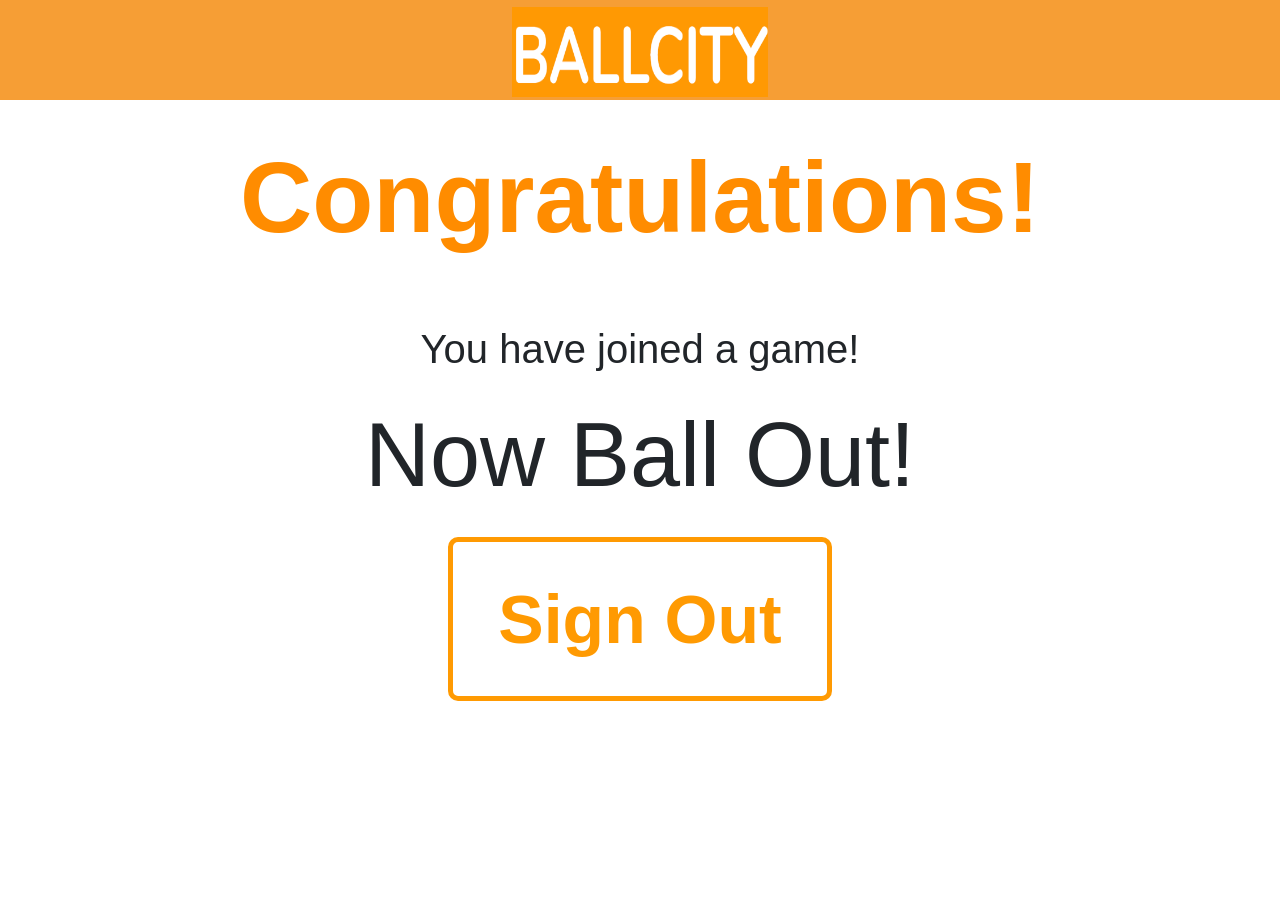
<file: Yeats-master/Final.html>
<!DOCTYPE html>
<html>
    <head>
        <title>BallCity</title>
        <link rel="stylesheet" type="text/css" href="Final.css">
        <link rel="shortcut icon" type="image/x-icon" href="favicon.ico"/>
        <link rel="stylesheet" href="https://stackpath.bootstrapcdn.com/bootstrap/4.1.2/css/bootstrap.min.css" integrity="sha384-Smlep5jCw/wG7hdkwQ/Z5nLIefveQRIY9nfy6xoR1uRYBtpZgI6339F5dgvm/e9B" crossorigin="anonymous">
    </head>
    <body>
        <div class="rectangle"></div>
        <img class="Log" src="Fun.png" alt="BallCity">
        <h1 class="Dock">Congratulations!</h1>
        <h1 class="Rock">You have joined a game!</h1>
        <h1 class="Wock">Now Ball Out!</h1>
        <button class="game" onclick="window.location.href='home.html'">Sign Out</button>
    </body>
</html>
</file>
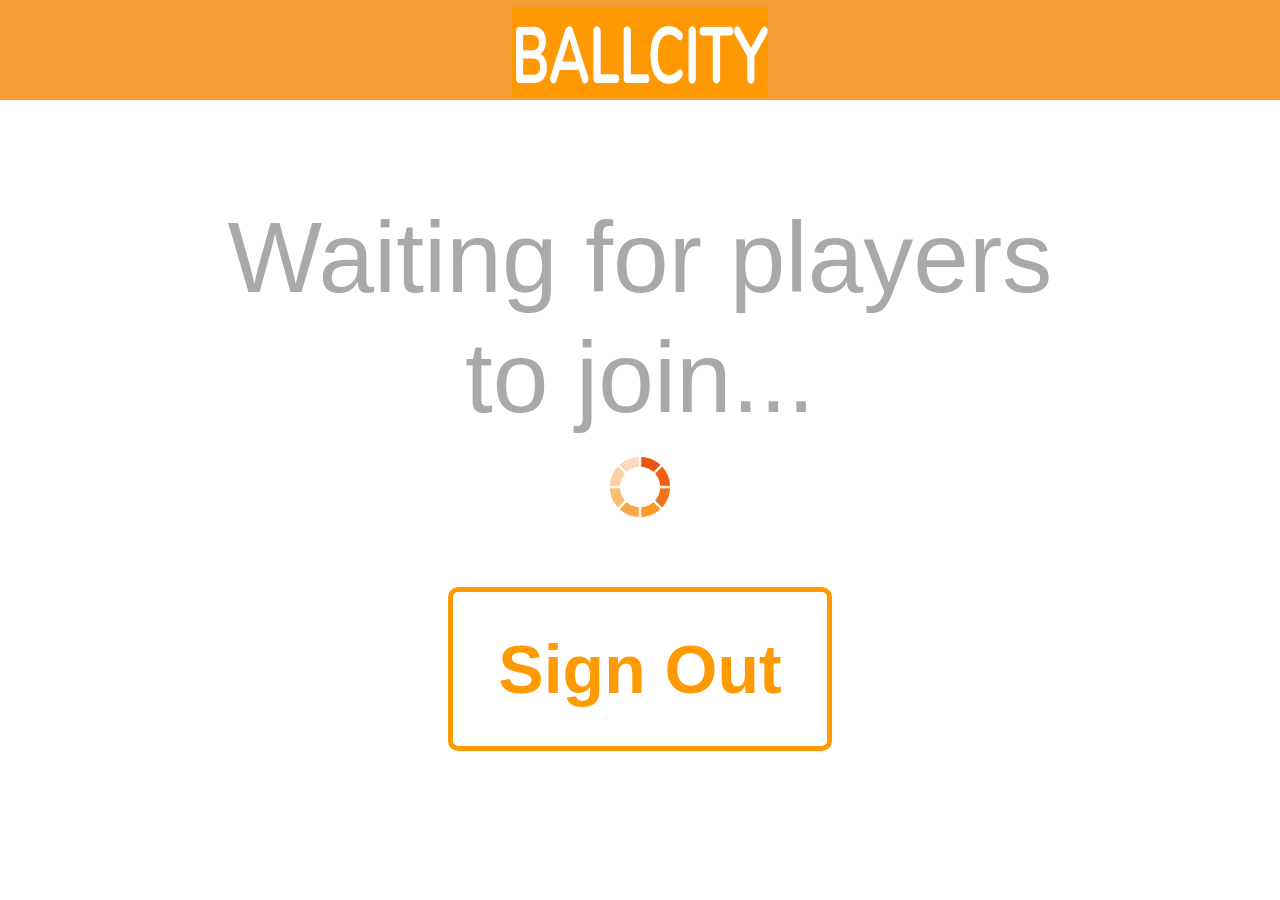
<file: Yeats-master/Flop.html>
<!DOCTYPE html>
<html>
    <head>
        <title>BallCity</title>
        <link rel="stylesheet" type="text/css" href="Flop.css">
        <link rel="shortcut icon" type="image/x-icon" href="favicon.ico"/>
        <link rel="stylesheet" href="https://stackpath.bootstrapcdn.com/bootstrap/4.1.2/css/bootstrap.min.css" integrity="sha384-Smlep5jCw/wG7hdkwQ/Z5nLIefveQRIY9nfy6xoR1uRYBtpZgI6339F5dgvm/e9B" crossorigin="anonymous">
    </head>
    <body>
        <div class="rectangle"></div>
        <img class="Log" src="Fun.png" alt="BallCity">
        <h1 class="tol">Waiting for players <br>
            to join...</h1>
        <img src="loading-gif-orange-8 (1).gif" alt="Loading..." class="yol">
        <button class="game" onclick="window.location.href='home.html'">Sign Out</button>
    </body>
</html>
</file>
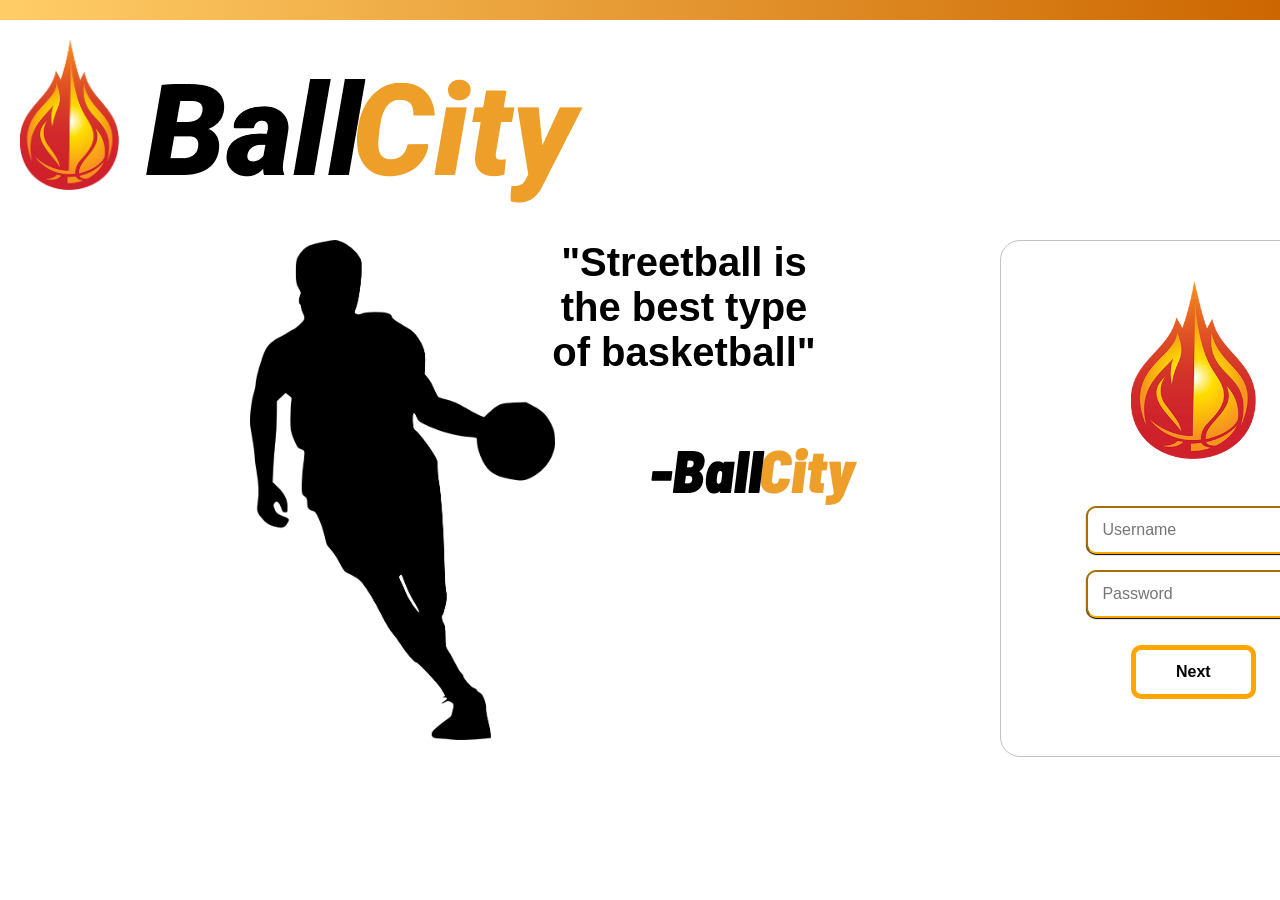
<file: Yeats-master/home.html>
<!DOCTYPE html>
<html>
    <head>
        <title>BallCity</title>
        <link rel="stylesheet" type="text/css" href="styles.css">
        <link rel="stylesheet" href="https://stackpath.bootstrapcdn.com/bootstrap/4.1.2/css/bootstrap.min.css" integrity="sha384-Smlep5jCw/wG7hdkwQ/Z5nLIefveQRIY9nfy6xoR1uRYBtpZgI6339F5dgvm/e9B" crossorigin="anonymous">
        <link rel="shortcut icon" type="image/x-icon" href="favicon.ico" />
    </head>  
    <body>
        
    <div class="rectangle2"></div>
        
        <img class="Image2" src="Logo.png" alt="BallCity">
        <img class="Log" src="Capture_burned.png" alt="BallCity">
        
    <div>
        <img class="image3" src="bball.png" alt="player">
    </div>
        <div>
            <h1 class="text1">"Streetball is the best type of basketball"</h1>
            <img class="Lit" src="Joy.png" alt="BallCity">
        </div>
    
                <div class="rectangle">
                    <img class="Image1" src="Logo.png" alt="BallCity">
                    
                        <input class="login" type="text" placeholder=" Username"id="Username" name="Username"><br>
                        
                        <input class="login2" type="password" placeholder=" Password" id="pasword" name="paswrod">
                        <button type="button" onclick="window.location.href='Main.html'"class="button">Next</button>
                </div>                       
            
            
    </body>  
</html>
</file>
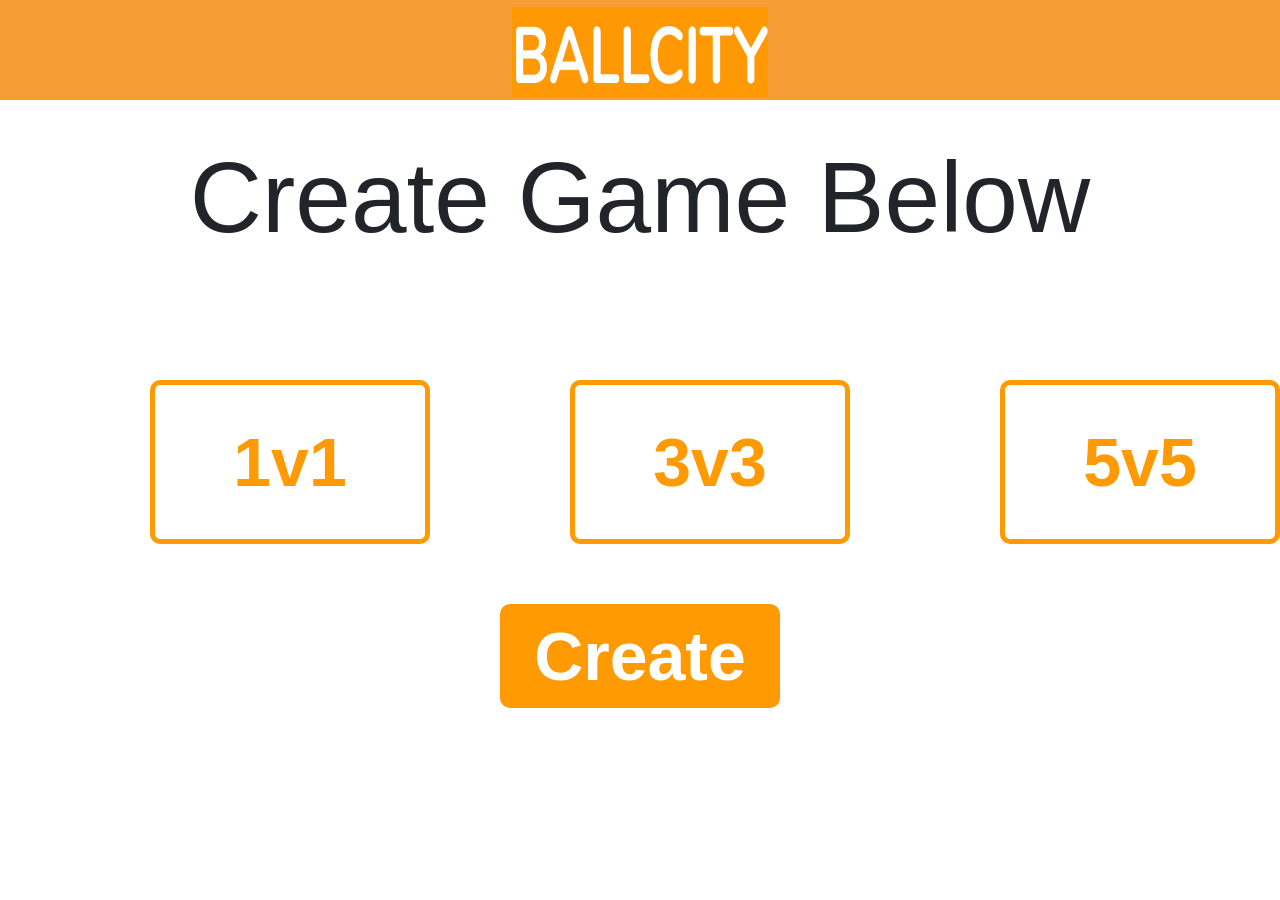
<file: Yeats-master/Host.html>
<!DOCTYPE html>
<html>
   <head>
    <title>BallCity</title>
        <link rel="stylesheet" type="text/css" href="Host.css">
        <link rel="shortcut icon" type="image/x-icon" href="favicon.ico"/>
        <link rel="stylesheet" href="https://stackpath.bootstrapcdn.com/bootstrap/4.1.2/css/bootstrap.min.css" integrity="sha384-Smlep5jCw/wG7hdkwQ/Z5nLIefveQRIY9nfy6xoR1uRYBtpZgI6339F5dgvm/e9B" crossorigin="anonymous">
    </head>
    <body>
        <div class="rectangle"></div>
        <img class="Log" src="Fun.png" alt="BallCity">
        <h1 class="Tip">Create Game Below</h1>
        <button class="game">1v1</button>
        <button class="gamee">3v3</button>
        <button class="gameee">5v5</button><br>
        <button class="gameeee" onclick="window.location.href='Flop.html'">Create</button>
    </body>
</html>
</file>
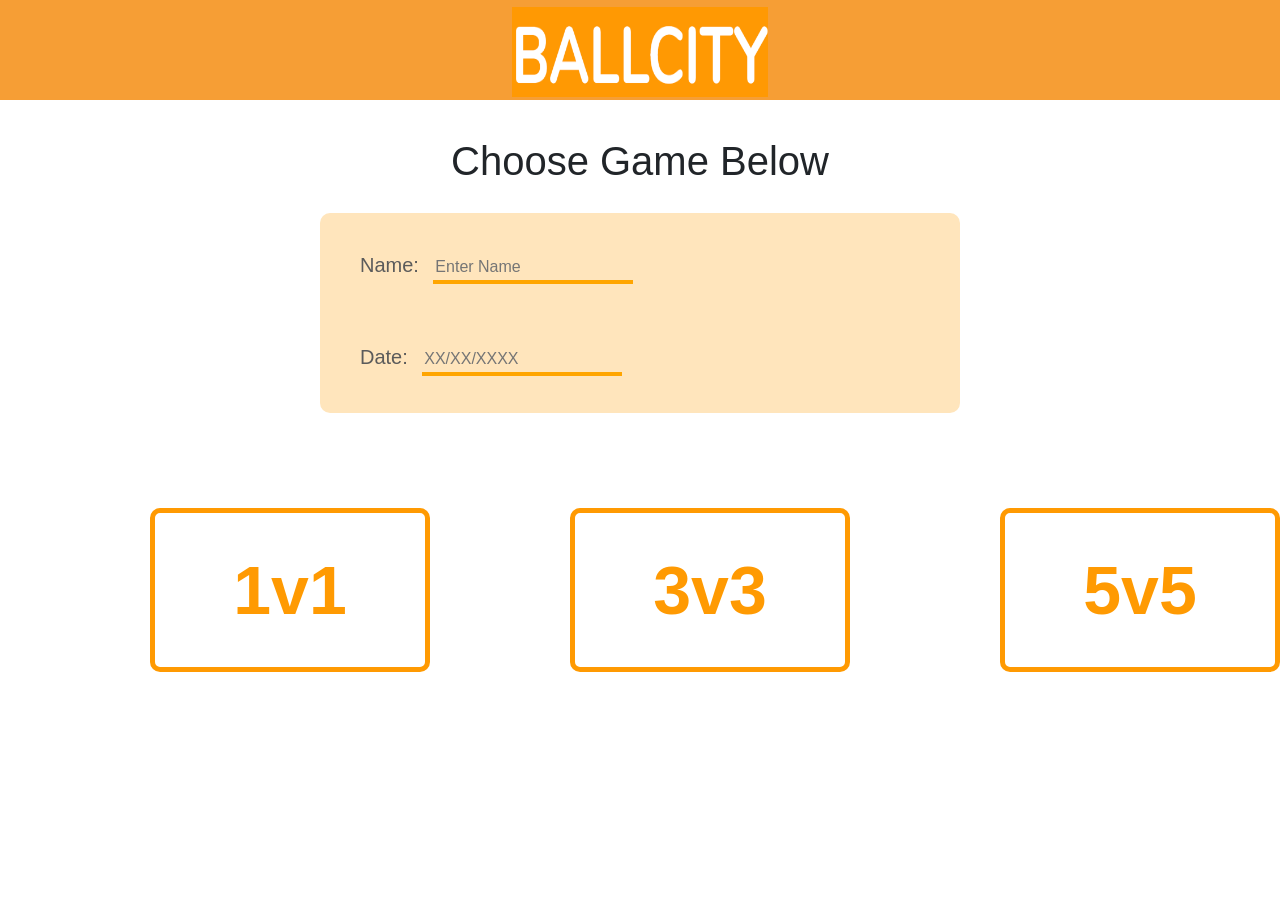
<file: Yeats-master/Join.html>
<!DOCTYPE html>
<html>
    <head>
        <title>BallCity</title>
        <link rel="stylesheet" type="text/css" href="Join.css">
        <link rel="shortcut icon" type="image/x-icon" href="favicon.ico"/>
        <link rel="stylesheet" href="https://stackpath.bootstrapcdn.com/bootstrap/4.1.2/css/bootstrap.min.css" integrity="sha384-Smlep5jCw/wG7hdkwQ/Z5nLIefveQRIY9nfy6xoR1uRYBtpZgI6339F5dgvm/e9B" crossorigin="anonymous">
    </head>
    <body>
        <div class="rectangle"></div>
        <img class="Log" src="Fun.png" alt="BallCity">
        <h1 class"Tip">Choose Game Below</h1>
        
        <div class="Hop">
            <h1 class="Pip">Name:</h1>
            <input id="Yip" placeholder="Enter Name" type="text" /><br>
            <h1 class="lip">Date:</h1>
            <input id="fip" placeholder="XX/XX/XXXX" type="text" />
        </div>
        <button class="game" onclick="window.location.href='Final.html'">1v1</button>
        <button class="gamee" onclick="window.location.href='Final.html'">3v3</button>
        <button class="gameee" onclick="window.location.href='Final.html'">5v5</button>
    </body>
</html>
</file>
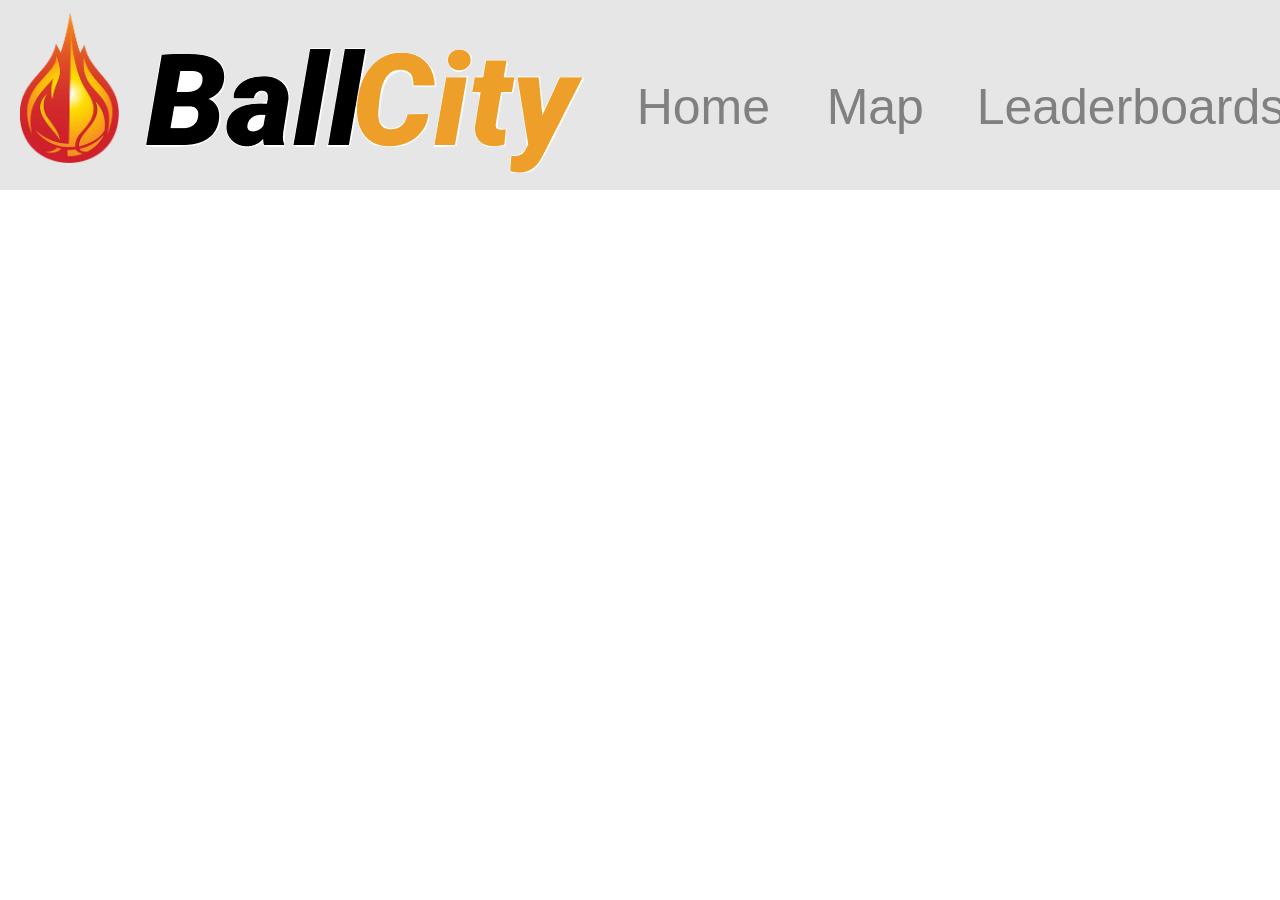
<file: Yeats-master/Leaderboard.html>
<!DOCTYPE html>
<html>
    <head>
        <title>BallCity</title>
        <link rel="stylesheet" type="text/css" href="Styles3.css">
        <link rel="shortcut icon" type="image/x-icon" href="favicon.ico"/>
        <link rel="stylesheet" href="https://stackpath.bootstrapcdn.com/bootstrap/4.1.2/css/bootstrap.min.css" integrity="sha384-Smlep5jCw/wG7hdkwQ/Z5nLIefveQRIY9nfy6xoR1uRYBtpZgI6339F5dgvm/e9B" crossorigin="anonymous">
    </head>
    <body>
    <div> 
        <div class="rectangle"></div>
        <img class="Image2" src="Logo.png" alt="BallCity">
        <img class="Log" src="Capture_burned.png" alt="BallCity">
        <button type="button" onclick="window.location.href='Main.html'"class="button">Home</button>
        <button type="button" onclick="window.location.href='Map.html'"class="button1">Map</button>
        <button type="button" onclick="window.location.href='Leaderboard.html'"class="button2">Leaderboards</button>
        <button type="button" onclick="window.location.href='Tournaments.html'"class="button3">Tournaments</button>
        

    </div>  
    </body>
</html>
</file>
<file: Yeats-master/Final.css>
.rectangle{

    height: 100px;

    width:100%;

    background:#F69E35;

    display: inline-block;

}





        .Man{

            display:inline-block;

            width:200px;

            margin-left:150px;

            margin-top:50px;

            position:fixed;

        }

        .Rectangle3{

            height:400px;

            width:400px;

            background-color: lightgrey;

            border: 5px solid #C2C2C2;

            border-radius: 5px;

            margin-top:280px;

            margin-left:55px;

        }

        .Log{

            margin-top:-100px;
            display: block;
            margin-left: auto;
            margin-right: auto;
            width: 20%;
            

            display:fixed;
            height:90px;
            

        }

       
        /* Always set the map height explicitly to define the size of the div
       * element that contains the map. */
      #map {
        height:500px;
        padding:100px;
        border-radius:5px;
        border-color:#F69E35;
        border-width:2px;
      }
      /* Optional: Makes the sample page fill the window. */
      html, body {
        height: 100%;
        margin: 0;
        padding: 0;
      }
      table {
        font-size: 12px;
      }
      #map {
        width: 100%;
        padding-top:-100px;
        display:inline-block;
        border-style:solid;
        
      }
      #listing {
        width: 350px;
        height: 500px;;
        overflow: auto;
        left: 442px;
        cursor: pointer;
        overflow-x: hidden;
        overflow: scroll;
        border-width:40px;
        margin-left: 50%;
        margin-top: 0px;
        z-index: 5;
        position: absolute;

      }
      #resultsTable {
        width: 240px;
        border: solid 2px orange;
        z-index: 5;
        position: absolute;

      }
      #findhotels {
        display: inline-block;
        font-size: 35px;
        
      }
      .results{
        z-index: 5;
        position: absolute;
      }
      
      #locationField {
        display: inline-block;
        
      }
      #controls {
        display: inline-block;
        
      }
      #autocomplete {
        display: inline-block;
        height: 60px;
        width: 200px;
        padding-left: 15px;
        border: solid 2px orange;
        border-radius: 5px;
      }
      #country {
        width: 100%;
        display: inline-block;
        margin-right: auto;
        width: 200px;
        border-radius:5px;
        padding:3px;
        border: solid 2px orange;
        height:60px;
        top:129px;
        
      }
      .placeIcon {
        width: 20px;
        height: 34px;
        margin: 4px;
      }
      .hotelIcon {
        width: 24px;
        height: 24px;
      }
      #rating {
        font-size: 13px;
        font-family: Arial Unicode MS;
      }
      .iw_table_row {
        height: 18px;
      }
      .iw_attribute_name {
        font-weight: bold;
        text-align: right;
      }
      .iw_table_icon {
        text-align: right;
      }
      .box{
        background-color: white;
        height: 250px;
      }

      .game{
        width: 30%;
        height: 164px;
        
        font-style: normal;
        font-weight: normal;
        
        font-size: 68px;
        text-align: center;
        color: #FF9A02;
        background: #FFFFFF;
        border: 5px solid #FF9A02;
        box-sizing: border-box;
        display:block;
        margin: auto;
        
        cursor: pointer;
        font-weight:bold;
        border-radius:10px;
      }

      .gamee{
        position: absolute;
        width: 280px;
        height: 164px;
        
        font-style: normal;
        font-weight: normal;
        line-height: normal;
        font-size: 68px;
        text-align: center;
        color: #FF9A02;
        background: #FFFFFF;
        border: 5px solid #FF9A02;
        box-sizing: border-box;
        margin-left:570px;
        margin-top:95px;
        cursor:pointer;
        font-weight:bold;
        border-radius:10px;
      }
      .gameee{
        position: absolute;
        width: 280px;
        height: 164px;
       
        font-style: normal;
        font-weight: normal;
        line-height: normal;
        font-size: 68px;
        text-align: center;
        color: #FF9A02;
        background: #FFFFFF;
        border: 5px solid #FF9A02;
        box-sizing: border-box;
        margin-left:1000px;
        margin-top:95px;
        cursor:pointer;
        font-weight:bold;
        border-radius:10px;
      }
      .gameee:hover{
        background-color:#FF9A02;
        color:white;
      }
      .gamee:hover{
        background-color:#FF9A02;
        color:white;
      }
      .game:hover{
        background-color:#FF9A02;
        color:white;
      }
      .hardwood{
        display: block;
        margin-left: auto;
        margin-right: auto;
        width: 50%;
        margin-top:50px;
        height:350px;
        width:390px;
        border-radius:20px;
      }

      h1{
          text-align:center;
          padding-top:40px;
          padding-bottom: 20px;
      }

      #Yip{
        border: 0;
        outline: 0;
        background: transparent;
        border-bottom: 4px solid orange;
        margin-left: 10px;
        display:inline-block;
        -webkit-transition: width .20s ease-in-out;
        transition: width .20s ease-in-out;
        width:200px;
        
        
      }

      #Yip:focus{
          width:400px;
      }

      .Hop{
        background-color: #FFE5BC;
        width:  50%;
        height: 200px;
        display:block;
        margin-left:auto;
        margin-right:auto;
        border-radius:10px;
      }

      .Pip{
        font-size:20px;
        display:inline-block;
        padding-left:40px;
        color:#5B5B5B;
      }

      .lip{
        font-size:20px;
        display:inline-block;
        padding-left:40px;
        color:#5B5B5B;
      }

      #fip{
        border: 0;
        outline: 0;
        background: transparent;
        border-bottom: 4px solid orange;
        margin-left: 10px;
        display:inline-block;
        -webkit-transition: width .20s ease-in-out;
        transition: width .20s ease-in-out;
        width:200px;
      }

      #fip:focus{
        width:400px;
      }
.Dock{
    color:darkorange;
    font-size:100px;
    font-weight:bold;
    }

      .Wock{
          font-size:90px;
          padding-top:0px;
          
      }
</file>
<file: Yeats-master/Flop.css>
.rectangle{

    height: 100px;

    width:100%;

    background:#F69E35;

    display: inline-block;

}





        .Man{

            display:inline-block;

            width:200px;

            margin-left:150px;

            margin-top:50px;

            position:fixed;

        }

        .Rectangle3{

            height:400px;

            width:400px;

            background-color: lightgrey;

            border: 5px solid #C2C2C2;

            border-radius: 5px;

            margin-top:280px;

            margin-left:55px;

        }

        .Log{

            margin-top:-100px;
            display: block;
            margin-left: auto;
            margin-right: auto;
            width: 20%;
            

            display:fixed;
            height:90px;
            

        }
        .game:hover{
            background-color:#FF9A02;
            color:white;
          }
        .game{
            width: 30%;
            height: 164px;
            
            font-style: normal;
            font-weight: normal;
            
            font-size: 68px;
            text-align: center;
            color: #FF9A02;
            background: #FFFFFF;
            border: 5px solid #FF9A02;
            box-sizing: border-box;
            display:block;
            margin-right: auto;
            margin-left:auto;
            margin-top:70px;
            cursor: pointer;
            font-weight:bold;
            border-radius:10px;
          }

       
        /* Always set the map height explicitly to define the size of the div
       * element that contains the map. */
      #map {
        height:500px;
        padding:100px;
        border-radius:5px;
        border-color:#F69E35;
        border-width:2px;
      }
      /* Optional: Makes the sample page fill the window. */
      html, body {
        height: 100%;
        margin: 0;
        padding: 0;
      }
      table {
        font-size: 12px;
      }
      #map {
        width: 100%;
        padding-top:-100px;
        display:inline-block;
        border-style:solid;
        
      }
      #listing {
        width: 350px;
        height: 500px;;
        overflow: auto;
        left: 442px;
        cursor: pointer;
        overflow-x: hidden;
        overflow: scroll;
        border-width:40px;
        margin-left: 50%;
        margin-top: 0px;
        z-index: 5;
        position: absolute;

      }
      #resultsTable {
        width: 240px;
        border: solid 2px orange;
        z-index: 5;
        position: absolute;

      }
      #findhotels {
        display: inline-block;
        font-size: 35px;
        
      }
      .results{
        z-index: 5;
        position: absolute;
      }
      .search{
        position: absolute;
        top: 130px;
        z-index: 5;
        max-width: 80%;
        margin-left: 35%;
      }
      #locationField {
        display: inline-block;
        
      }
      #controls {
        display: inline-block;
        
      }
      #autocomplete {
        display: inline-block;
        height: 60px;
        width: 200px;
        padding-left: 15px;
        border: solid 2px orange;
        border-radius: 5px;
      }
      #country {
        width: 100%;
        display: inline-block;
        margin-right: auto;
        width: 200px;
        border-radius:5px;
        padding:3px;
        border: solid 2px orange;
        height:60px;
        top:129px;
        
      }
      .placeIcon {
        width: 20px;
        height: 34px;
        margin: 4px;
      }
      .hotelIcon {
        width: 24px;
        height: 24px;
      }
      #rating {
        font-size: 13px;
        font-family: Arial Unicode MS;
      }
      .iw_table_row {
        height: 18px;
      }
      .iw_attribute_name {
        font-weight: bold;
        text-align: right;
      }
      .iw_table_icon {
        text-align: right;
      }
      .box{
        background-color: white;
        height: 250px;
      }

      
      .gamee{
        position: absolute;
        width: 180px;
        height: 64px;
        font-family: Roboto;
        font-style: normal;
        font-weight: normal;
        line-height: normal;
        font-size: 38px;
        text-align: center;
        color: #FF9A02;
        background: #FFFFFF;
        border: 2px solid #FF9A02;
        box-sizing: border-box;
        margin-left:900px;
        margin-top:75px;
        cursor:pointer;
      }
.yol{
    height:60px;
    width:60px;
    margin-top:20px;
    margin-left:auto;
    margin-right:auto;
    display:block;
    

}

.tol{
    color:darkgrey;
    font-size:100px;
    text-align:center;
    margin-top:100px;
}
</file>
<file: Yeats-master/styles.css>
.rectangle{
    position: fixed;
    width: 400px;
    height: 517px;
    margin-left:1000px;
    margin-top: -500px;
    background: #FFFFFF;
    border: 1px solid #C2C2C2;
    box-sizing: border-box;
    border-radius: 20px;
    display:inline-block;

}
.Image1{
    position: fixed;
    width: 125px;
    height: 178px;
    margin-left:130px;
    margin-top: 40px;
    display: inline-block
    
}
.login{
    margin-top: 265px;
    margin-left: 85px;
    position: fixed;
    padding:10px;
    border-radius:10px;
    border-color:orange;
    box-shadow: 0px 1px 1px
}
    
.login2{
    margin-top: 305px;
    margin-left: 85px;
    position: fixed;
    padding:10px;
    border-radius:10px;
    border-color:orange;
    box-shadow: 0px 1px 1px
}
body{
background-color:green;
}
.button{
    position:fixed;
    margin-top: 380px;
margin-left:130px;
   background-color: white;
   font-weight:bold;
   border-color:orange;
   border-style:solid;
   border-width: 5px;
   padding:10px 40px;
   border-radius:10px;
   cursor: pointer;
}
.button:hover{
    background: linear-gradient(to right, #ffcc66 1%, #cc6600 100%);
    color:white;
}


.Image2{
    display:inline-block;
    height: 190px;
    padding:20px;
}

.rectangle2{
    height: 20px;
    width:100%;
    background: linear-gradient(to right, #ffcc66 1%, #cc6600 100%);
}
.image3{
    margin-left:250px;
    height:500px;
    margin-top:30px;
    
}

.text1{
    position: absolute;
width: 268px;
height: 100px;
margin-left:550px;

font-style: normal;
font-weight: bold;
line-height: normal;
font-size: 40px;
text-align: center;
margin-top:-500px;
color: #000000;
}
.text2{
    position: absolute;
width: 57px;
height: 36px;



padding-left:725px;
font-weight: 400;
line-height: normal;
font-size: 40px;
text-align: center;
margin-top:-300px;
color: #000000;
}
.text3{
    position: absolute;
width: 48px;
height: 36px;

padding-left:800px;
font-weight: 900;
line-height: normal;
font-size: 40px;
text-align: center;
margin-top:-300px;
color: #ED9F2A;
}

.Log{
    margin-top: 45px;
}

.Lit{
    margin-left:650px;
    margin-top:-300px;
    display:inline-block;
    position:fixed;
}
</file>
<file: Yeats-master/Host.css>
.rectangle{

    height: 100px;

    width:100%;

    background:#F69E35;

    display: inline-block;

}





        .Man{

            display:inline-block;

            width:200px;

            margin-left:150px;

            margin-top:50px;

            position:fixed;

        }

        .Rectangle3{

            height:400px;

            width:400px;

            background-color: lightgrey;

            border: 5px solid #C2C2C2;

            border-radius: 5px;

            margin-top:280px;

            margin-left:55px;

        }

        .Log{

            margin-top:-100px;
            display: block;
            margin-left: auto;
            margin-right: auto;
            width: 20%;
            

            display:fixed;
            height:90px;
            

        }

       
        /* Always set the map height explicitly to define the size of the div
       * element that contains the map. */
      #map {
        height:500px;
        padding:100px;
        border-radius:5px;
        border-color:#F69E35;
        border-width:2px;
      }
      /* Optional: Makes the sample page fill the window. */
      html, body {
        height: 100%;
        margin: 0;
        padding: 0;
      }
      table {
        font-size: 12px;
      }
      #map {
        width: 100%;
        padding-top:-100px;
        display:inline-block;
        border-style:solid;
        
      }
      #listing {
        width: 350px;
        height: 500px;;
        overflow: auto;
        left: 442px;
        cursor: pointer;
        overflow-x: hidden;
        overflow: scroll;
        border-width:40px;
        margin-left: 50%;
        margin-top: 0px;
        z-index: 5;
        position: absolute;

      }
      #resultsTable {
        width: 240px;
        border: solid 2px orange;
        z-index: 5;
        position: absolute;

      }
      #findhotels {
        display: inline-block;
        font-size: 35px;
        
      }
      .results{
        z-index: 5;
        position: absolute;
      }
      
      #locationField {
        display: inline-block;
        
      }
      #controls {
        display: inline-block;
        
      }
      #autocomplete {
        display: inline-block;
        height: 60px;
        width: 200px;
        padding-left: 15px;
        border: solid 2px orange;
        border-radius: 5px;
      }
      #country {
        width: 100%;
        display: inline-block;
        margin-right: auto;
        width: 200px;
        border-radius:5px;
        padding:3px;
        border: solid 2px orange;
        height:60px;
        top:129px;
        
      }
      .placeIcon {
        width: 20px;
        height: 34px;
        margin: 4px;
      }
      .hotelIcon {
        width: 24px;
        height: 24px;
      }
      #rating {
        font-size: 13px;
        font-family: Arial Unicode MS;
      }
      .iw_table_row {
        height: 18px;
      }
      .iw_attribute_name {
        font-weight: bold;
        text-align: right;
      }
      .iw_table_icon {
        text-align: right;
      }
      .box{
        background-color: white;
        height: 250px;
      }

      .game{
        position: absolute;
        width: 280px;
        height: 164px;
        
        font-style: normal;
        font-weight: normal;
        line-height: normal;
        font-size: 68px;
        text-align: center;
        color: #FF9A02;
        background: #FFFFFF;
        border: 5px solid #FF9A02;
        box-sizing: border-box;
        margin-left:150px;
        margin-top:95px;
        cursor: pointer;
        font-weight:bold;
        border-radius:10px;
      }

      .gamee{
        position: absolute;
        width: 280px;
        height: 164px;
        
        font-style: normal;
        font-weight: normal;
        line-height: normal;
        font-size: 68px;
        text-align: center;
        color: #FF9A02;
        background: #FFFFFF;
        border: 5px solid #FF9A02;
        box-sizing: border-box;
        margin-left:570px;
        margin-top:95px;
        cursor:pointer;
        font-weight:bold;
        border-radius:10px;
      }
      .gameee{
        position: absolute;
        width: 280px;
        height: 164px;
       
        font-style: normal;
        font-weight: normal;
        line-height: normal;
        font-size: 68px;
        text-align: center;
        color: #FF9A02;
        background: #FFFFFF;
        border: 5px solid #FF9A02;
        box-sizing: border-box;
        margin-left:1000px;
        margin-top:95px;
        cursor:pointer;
        font-weight:bold;
        border-radius:10px;
      }
      .gameee:hover{
        background-color:#FF9A02;
        color:white;
      }
      .gameeee{
        
        width: 280px;
        height: 104px;
       
        font-style: normal;
        font-weight: normal;
        line-height: normal;
        font-size: 68px;
        text-align: center;
        color: #FFFFFF;
        background: #FF9A02;
        border: 5px solid #FF9A02;
        box-sizing: border-box;
        margin-left:auto;
        margin-top:295px;
        cursor:pointer;
        font-weight:bold;
        border-radius:10px;
        margin-right:auto;
        display:block;
      }
      .gameeee:hover{
        background-color:#FFFFFF;
        color:#FF9A02;
      }
      .gamee:hover{
        background-color:#FF9A02;
        color:white;
      }
      .game:hover{
        background-color:#FF9A02;
        color:white;
      }
      .hardwood{
        display: block;
        margin-left: auto;
        margin-right: auto;
        width: 50%;
        margin-top:50px;
        height:350px;
        width:390px;
        border-radius:20px;
      }

      .Tip{
          text-align:center;
          padding-top:40px;
          padding-bottom: 20px;
          font-size:100px;
      }

      #Yip{
        border: 0;
        outline: 0;
        background: transparent;
        border-bottom: 4px solid orange;
        margin-left: 10px;
        display:inline-block;
        -webkit-transition: width .20s ease-in-out;
        transition: width .20s ease-in-out;
        width:200px;
        
        
      }

      #Yip:focus{
          width:400px;
      }

      .Hop{
        background-color: #FFE5BC;
        width:  50%;
        height: 200px;
        display:block;
        margin-left:auto;
        margin-right:auto;
        border-radius:10px;
      }

      .Pip{
        font-size:20px;
        display:inline-block;
        padding-left:40px;
        color:#5B5B5B;
      }

      .lip{
        font-size:20px;
        display:inline-block;
        padding-left:40px;
        color:#5B5B5B;
      }

      #fip{
        border: 0;
        outline: 0;
        background: transparent;
        border-bottom: 4px solid orange;
        margin-left: 10px;
        display:inline-block;
        -webkit-transition: width .20s ease-in-out;
        transition: width .20s ease-in-out;
        width:200px;
      }

      #fip:focus{
        width:400px;
      }
</file>
<file: Yeats-master/Join.css>
.rectangle{

    height: 100px;

    width:100%;

    background:#F69E35;

    display: inline-block;

}





        .Man{

            display:inline-block;

            width:200px;

            margin-left:150px;

            margin-top:50px;

            position:fixed;

        }

        .Rectangle3{

            height:400px;

            width:400px;

            background-color: lightgrey;

            border: 5px solid #C2C2C2;

            border-radius: 5px;

            margin-top:280px;

            margin-left:55px;

        }

        .Log{

            margin-top:-100px;
            display: block;
            margin-left: auto;
            margin-right: auto;
            width: 20%;
            

            display:fixed;
            height:90px;
            

        }

       
        /* Always set the map height explicitly to define the size of the div
       * element that contains the map. */
      #map {
        height:500px;
        padding:100px;
        border-radius:5px;
        border-color:#F69E35;
        border-width:2px;
      }
      /* Optional: Makes the sample page fill the window. */
      html, body {
        height: 100%;
        margin: 0;
        padding: 0;
      }
      table {
        font-size: 12px;
      }
      #map {
        width: 100%;
        padding-top:-100px;
        display:inline-block;
        border-style:solid;
        
      }
      #listing {
        width: 350px;
        height: 500px;;
        overflow: auto;
        left: 442px;
        cursor: pointer;
        overflow-x: hidden;
        overflow: scroll;
        border-width:40px;
        margin-left: 50%;
        margin-top: 0px;
        z-index: 5;
        position: absolute;

      }
      #resultsTable {
        width: 240px;
        border: solid 2px orange;
        z-index: 5;
        position: absolute;

      }
      #findhotels {
        display: inline-block;
        font-size: 35px;
        
      }
      .results{
        z-index: 5;
        position: absolute;
      }
      
      #locationField {
        display: inline-block;
        
      }
      #controls {
        display: inline-block;
        
      }
      #autocomplete {
        display: inline-block;
        height: 60px;
        width: 200px;
        padding-left: 15px;
        border: solid 2px orange;
        border-radius: 5px;
      }
      #country {
        width: 100%;
        display: inline-block;
        margin-right: auto;
        width: 200px;
        border-radius:5px;
        padding:3px;
        border: solid 2px orange;
        height:60px;
        top:129px;
        
      }
      .placeIcon {
        width: 20px;
        height: 34px;
        margin: 4px;
      }
      .hotelIcon {
        width: 24px;
        height: 24px;
      }
      #rating {
        font-size: 13px;
        font-family: Arial Unicode MS;
      }
      .iw_table_row {
        height: 18px;
      }
      .iw_attribute_name {
        font-weight: bold;
        text-align: right;
      }
      .iw_table_icon {
        text-align: right;
      }
      .box{
        background-color: white;
        height: 250px;
      }

      .game{
        position: absolute;
        width: 280px;
        height: 164px;
        
        font-style: normal;
        font-weight: normal;
        line-height: normal;
        font-size: 68px;
        text-align: center;
        color: #FF9A02;
        background: #FFFFFF;
        border: 5px solid #FF9A02;
        box-sizing: border-box;
        margin-left:150px;
        margin-top:95px;
        cursor: pointer;
        font-weight:bold;
        border-radius:10px;
      }

      .gamee{
        position: absolute;
        width: 280px;
        height: 164px;
        
        font-style: normal;
        font-weight: normal;
        line-height: normal;
        font-size: 68px;
        text-align: center;
        color: #FF9A02;
        background: #FFFFFF;
        border: 5px solid #FF9A02;
        box-sizing: border-box;
        margin-left:570px;
        margin-top:95px;
        cursor:pointer;
        font-weight:bold;
        border-radius:10px;
      }
      .gameee{
        position: absolute;
        width: 280px;
        height: 164px;
       
        font-style: normal;
        font-weight: normal;
        line-height: normal;
        font-size: 68px;
        text-align: center;
        color: #FF9A02;
        background: #FFFFFF;
        border: 5px solid #FF9A02;
        box-sizing: border-box;
        margin-left:1000px;
        margin-top:95px;
        cursor:pointer;
        font-weight:bold;
        border-radius:10px;
      }
      .gameee:hover{
        background-color:#FF9A02;
        color:white;
      }
      .gamee:hover{
        background-color:#FF9A02;
        color:white;
      }
      .game:hover{
        background-color:#FF9A02;
        color:white;
      }
      .hardwood{
        display: block;
        margin-left: auto;
        margin-right: auto;
        width: 50%;
        margin-top:50px;
        height:350px;
        width:390px;
        border-radius:20px;
      }

      h1{
          text-align:center;
          padding-top:40px;
          padding-bottom: 20px;
      }

      #Yip{
        border: 0;
        outline: 0;
        background: transparent;
        border-bottom: 4px solid orange;
        margin-left: 10px;
        display:inline-block;
        -webkit-transition: width .20s ease-in-out;
        transition: width .20s ease-in-out;
        width:200px;
        
        
      }

      #Yip:focus{
          width:400px;
      }

      .Hop{
        background-color: #FFE5BC;
        width:  50%;
        height: 200px;
        display:block;
        margin-left:auto;
        margin-right:auto;
        border-radius:10px;
      }

      .Pip{
        font-size:20px;
        display:inline-block;
        padding-left:40px;
        color:#5B5B5B;
      }

      .lip{
        font-size:20px;
        display:inline-block;
        padding-left:40px;
        color:#5B5B5B;
      }

      #fip{
        border: 0;
        outline: 0;
        background: transparent;
        border-bottom: 4px solid orange;
        margin-left: 10px;
        display:inline-block;
        -webkit-transition: width .20s ease-in-out;
        transition: width .20s ease-in-out;
        width:200px;
      }

      #fip:focus{
        width:400px;
      }
</file>
<file: Yeats-master/Styles3.css>
.rectangle{
    height: 190px;
    width:100%;
    background: #e6e6e6;
    display: block;
    
}

.Image2{
    display:inline-block;
    height: 190px;
    padding:20px;
    margin-top:-230px;
}



.button{
    border: none;
    background-color: transparent;
    padding: 14px 28px;
    font-size: 50px;
    font-weight:400px;
    margin-left: 20px;
    margin-top:-190px;
    position:fixed;
    cursor: pointer;
    display: inline-block;
    color:grey;
    padding-top:70px;
    padding-bottom:45px;
    
}
.button:hover{
    background-color:#a4a4a4;
    color:white;
}
.button1{
    border: none;
    background-color: transparent;
    padding: 14px 28px;
    font-size: 50px;
    font-weight:400px;
    margin-left:210px;
    margin-top:-190px;
    position:fixed;
    cursor: pointer;
    display: inline-block;
    color:grey;
    padding-top:70px;
    padding-bottom:45px;
    
}
.button2{
    border: none;
    background-color: transparent;
    padding: 14px 28px;
    font-size: 50px;
    
    margin-left:360px;
    margin-top:-190px;
    position:fixed;
    cursor: pointer;
    display: inline-block;
    color:grey;
    padding-top:70px;
    padding-bottom:45px;
}
.button3{
    border: none;
    background-color: transparent;
    padding: 14px 28px;
    font-size: 50px;
    font-weight:400px;
    margin-left:700px;
    margin-top:-190px;
    position:fixed;
    cursor: pointer;
    display: inline-block;
    color:grey;
    padding-top:70px;
    padding-bottom:45px;
}
.button1:hover{
    background-color:#a4a4a4;
    color:white;
}
.button2:hover{
    background-color:#a4a4a4;
    color:white;}
.button3:hover{
        background-color:#a4a4a4;
        color:white;}

        .Log{
            margin-top:-190px;
            display: inline-block;
            display:fixed;
        }
</file>
